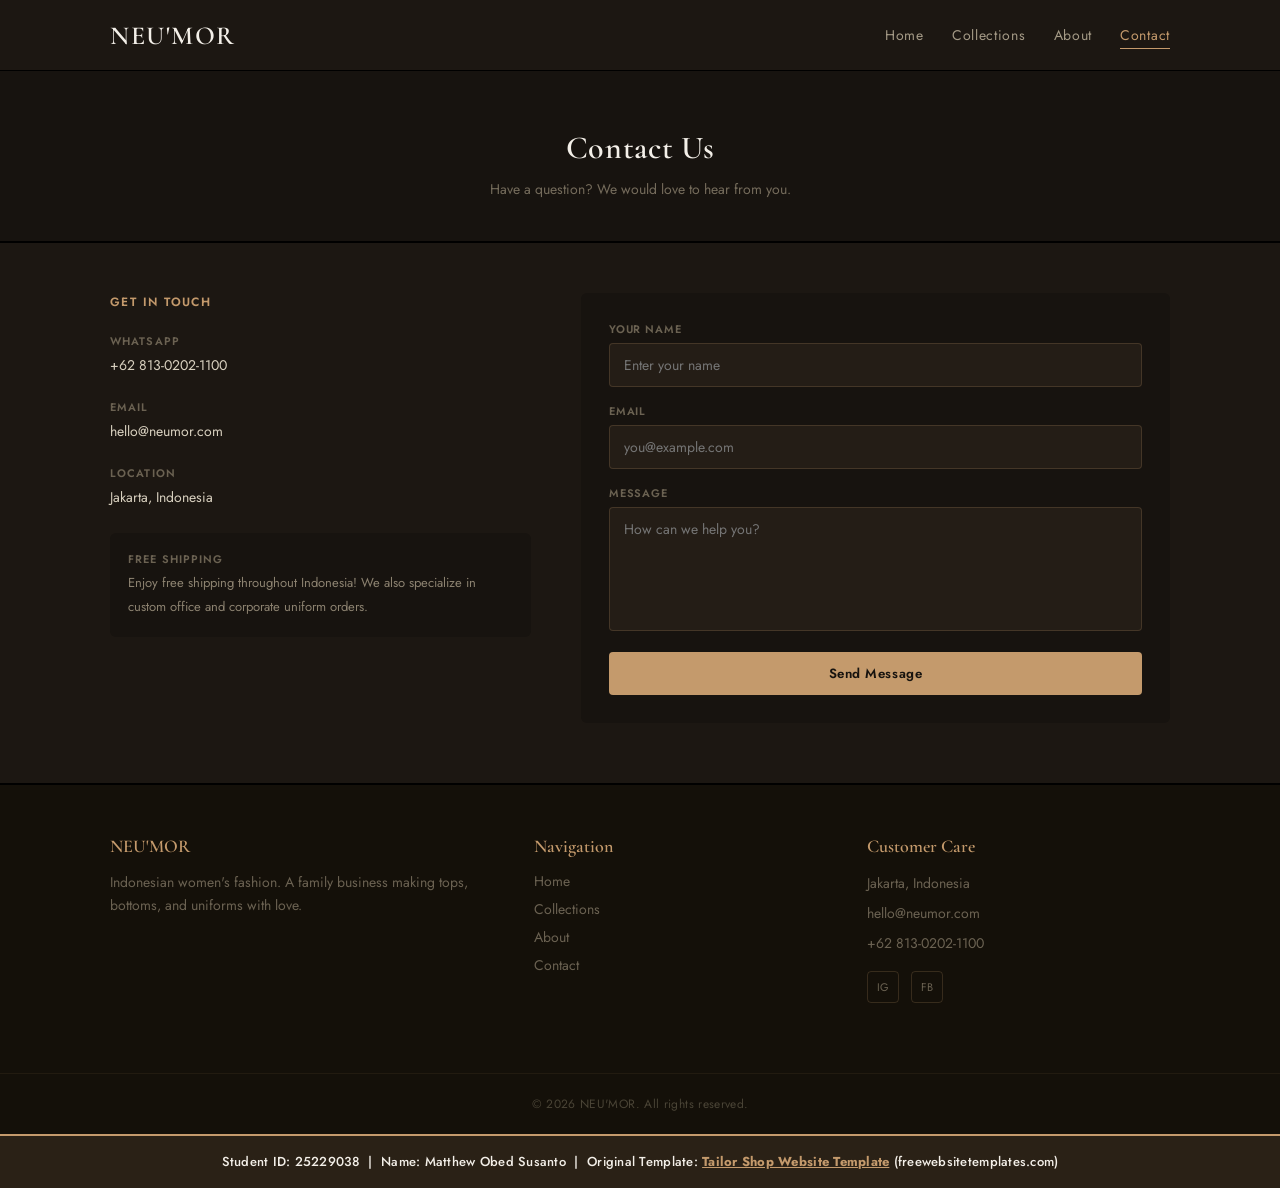
<file: contact.html>
<!DOCTYPE html>
<!-- Website template to New Website -->
<html lang="en">
<head>
	<meta charset="UTF-8">
	<meta name="viewport" content="width=device-width, initial-scale=1.0">
	<title>Contact — NEU'MOR</title>
	<meta name="description" content="Get in touch with NEU'MOR — Indonesian women's fashion, made by family.">
	<link rel="stylesheet" type="text/css" href="style.css">
</head>
<body>
	<div id="header">
		<div>
			<a href="index.html" id="logo">NEU'MOR</a>
			<ul>
				<li>
					<a href="index.html">Home</a>
				</li>
				<li>
					<a href="product.html">Collections</a>
				</li>
				<li>
					<a href="about.html">About</a>
				</li>
				<li class="current">
					<a href="contact.html">Contact</a>
				</li>
			</ul>
		</div>
	</div>
	<div id="body">
		<div id="featured">
			<h3>Contact Us</h3>
			<p class="tagline">Have a question? We would love to hear from you.</p>
		</div>
		<div id="content">
			<div id="contact">
				<div class="details">
					<h4 style="margin-bottom:16px;">Get in Touch</h4>
					<h3>WhatsApp</h3>
					<p>+62 813-0202-1100</p>
					<h3>Email</h3>
					<p><a href="mailto:hello@neumor.com">hello@neumor.com</a></p>
					<h3>Location</h3>
					<p>Jakarta, Indonesia</p>
					<div class="shipping-note">
						<h3 style="margin-top:0;">Free Shipping</h3>
						<p>Enjoy free shipping throughout Indonesia! We also specialize in custom office and corporate uniform orders.</p>
					</div>
				</div>

				<div>
					<form id="contact-form" onsubmit="return submitForm(event)">
						<label>
							<span>Your Name</span>
							<input type="text" name="name" required placeholder="Enter your name">
						</label>
						<label>
							<span>Email</span>
							<input type="email" name="email" required placeholder="you@example.com">
						</label>
						<label>
							<span>Message</span>
							<textarea name="message" required rows="5" placeholder="How can we help you?"></textarea>
						</label>
						<input type="submit" id="submit" value="Send Message">
					</form>
					<div id="form-success" class="form-success" style="display:none;">
						<h3>Message Sent!</h3>
						<p id="success-text">We will get back to you shortly.</p>
					</div>
				</div>
			</div>
		</div>
	</div>

	<div id="footer">
		<div class="cols">
			<div class="brand">
				<h4>NEU'MOR</h4>
				<p>Indonesian women's fashion. A family business making tops, bottoms, and uniforms with love.</p>
			</div>
			<div>
				<h4>Navigation</h4>
				<ul>
					<li><a href="index.html">Home</a></li>
					<li><a href="product.html">Collections</a></li>
					<li><a href="about.html">About</a></li>
					<li><a href="contact.html">Contact</a></li>
				</ul>
			</div>
			<div>
				<h4>Customer Care</h4>
				<p>Jakarta, Indonesia</p>
				<p>hello@neumor.com</p>
				<p>+62 813-0202-1100</p>
				<div class="social">
					<a href="https://www.instagram.com/neumor_official/" target="_blank">IG</a>
					<a href="https://www.facebook.com/Neumorofficial" target="_blank">FB</a>
				</div>
			</div>
		</div>
		<p class="footnote">
			&copy; 2026 NEU'MOR. All rights reserved.
		</p>
		<p class="footnote credit">
			Student ID: 25229038 &nbsp;|&nbsp; Name: Matthew Obed Susanto &nbsp;|&nbsp; Original Template: <a href="https://freewebsitetemplates.com/preview/tailorshopwebsitetemplate/index.html" target="_blank">Tailor Shop Website Template</a> (freewebsitetemplates.com)
		</p>
	</div>

	<script src="script.js"></script>
</body>
</html>
</file>
<file: style.css>
/* Website template to New Website */
@import url('https://fonts.googleapis.com/css2?family=Cormorant+Garamond:wght@400;500;600;700&family=Jost:wght@300;400;500;600&display=swap');

* {
	box-sizing: border-box;
}
body {
	background: #17130f;
	color: #a49a86;
	font-family: 'Jost', Arial, Helvetica, sans-serif;
	font-size: 14px;
	margin: 0;
	min-width: 320px;
	padding: 0;
}
a {
	outline: none;
}
img {
	border: 0;
	max-width: 100%;
}
p {
	line-height: 24px;
	margin: 0;
}
p a {
	color: #a49a86;
}
p a:hover,
#footer div div.last div a:hover,
#body div#content div#product ul li h2 a:hover {
	color: #C49A6C;
}

/* ============ HEADER ============ */
#header {
	background: #1c1712;
	border-bottom: 1px solid #000000;
	position: sticky;
	top: 0;
	z-index: 100;
}
#header div {
	margin: 0 auto;
	overflow: hidden;
	padding: 0 20px;
	max-width: 1100px;
	display: flex;
	align-items: center;
	justify-content: space-between;
	height: 70px;
}
#header div a#logo {
	color: #F3EFE8;
	font-family: 'Cormorant Garamond', Georgia, serif;
	font-size: 26px;
	font-weight: 600;
	letter-spacing: 0.06em;
	text-decoration: none;
}
#header div ul {
	list-style: none;
	margin: 0;
	padding: 0;
	display: flex;
}
#header div ul li {
	padding: 0 0 0 28px;
}
#header div ul li a {
	color: #a49a86;
	font-family: 'Jost', Arial, sans-serif;
	font-size: 14px;
	letter-spacing: 0.05em;
	text-decoration: none;
	transition: color 0.2s;
}
#header div ul li.current a,
#header div ul li a:hover {
	color: #C49A6C;
}

/* ============ WELCOME BANNER (JS-triggered) ============ */
#welcome-banner {
	background: #C49A6C;
	color: #17130f;
	text-align: center;
	padding: 12px 16px;
	font-family: 'Jost', sans-serif;
	letter-spacing: 0.04em;
	display: none;
}
#welcome-banner.show {
	display: block;
	animation: welcomeFade 0.5s ease-in;
}
@keyframes welcomeFade {
	from { opacity: 0; }
	to { opacity: 1; }
}

/* ============ BODY / FEATURED ============ */
#body {
	width: 100%;
}
#body div#featured {
	margin: 0 auto;
	max-width: 1100px;
	overflow: hidden;
	padding: 0 20px;
}

/* --- Home hero: split layout like the original template's div.first / div.last --- */
#body div#featured div.first {
	float: left;
	overflow: hidden;
	padding: 60px 0;
	width: 58%;
}
#body div#featured div.first div {
	font-family: 'Cormorant Garamond', Georgia, serif;
	max-width: 420px;
}
#body div#featured div.first div h1 {
	color: #F3EFE8;
	font-size: 46px;
	font-weight: 600;
	line-height: 1.15;
	letter-spacing: 0.01em;
	margin: 0 0 18px;
}
#body div#featured div.first div p {
	font-family: 'Jost', sans-serif;
	color: #a49a86;
	line-height: 24px;
	margin: 0 0 24px;
}
#body div#featured div.first div a#shopnow {
	background: #C49A6C;
	border-radius: 4px;
	color: #17130f;
	display: inline-block;
	font-family: 'Jost', sans-serif;
	font-weight: 600;
	height: 42px;
	letter-spacing: 0.04em;
	line-height: 42px;
	padding: 0 26px;
	text-decoration: none;
	transition: background 0.2s;
}
#body div#featured div.first div a#shopnow:hover {
	background: #B8895C;
}
#body div#featured div.last {
	float: right;
	padding: 60px 0;
	width: 38%;
}
#body div#featured div.last img {
	display: block;
	border-radius: 6px;
	width: 100%;
	aspect-ratio: 3/4;
	object-fit: cover;
}

/* --- Product/About/Contact hero: single heading block --- */
#body div#featured h3 {
	color: #F3EFE8;
	font-family: 'Cormorant Garamond', Georgia, serif;
	font-size: 32px;
	font-weight: 600;
	letter-spacing: 0.02em;
	line-height: 1.3;
	text-align: center;
	padding: 56px 0 8px;
	margin: 0;
}
#body div#featured p.tagline {
	text-align: center;
	color: #756c5c;
	max-width: 480px;
	margin: 0 auto;
	padding: 0 0 40px;
}

/* ============ CONTENT WRAPPER ============ */
#body div#content {
	background: #1c1712;
	border-bottom: 2px solid #000000;
	border-top: 2px solid #000000;
	padding: 40px 0 60px;
	width: 100%;
}
#body div#content div#home,
#body div#content div#product,
#body div#content div#about,
#body div#content div#contact {
	margin: 0 auto;
	overflow: hidden;
	max-width: 1100px;
	padding: 0 20px;
}
#body div#content h4 {
	color: #C49A6C;
	font-family: 'Jost', sans-serif;
	font-size: 12px;
	font-weight: 600;
	letter-spacing: 0.12em;
	text-transform: uppercase;
	margin: 0 0 6px;
}

/* Section heading — signature seam divider (hand-stitched motif) */
.section-heading {
	font-family: 'Cormorant Garamond', Georgia, serif;
	font-size: 26px;
	font-weight: 600;
	color: #F3EFE8;
	letter-spacing: 0.01em;
	position: relative;
	padding-bottom: 14px;
	margin: 0 0 24px;
	display: inline-block;
}
.section-heading::after {
	content: "";
	position: absolute;
	left: 0;
	bottom: 0;
	width: 100%;
	height: 1px;
	background-image: linear-gradient(to right, #C49A6C 60%, transparent 0%);
	background-size: 10px 1px;
	background-repeat: repeat-x;
}

/* ============ HOME — welcome / greeting card ============ */
.hero-greeting {
	margin-top: 26px;
	max-width: 380px;
}
.hero-greeting p.hint {
	color: #756c5c;
	font-size: 12px;
	margin: 0 0 10px;
}
#greeting-form {
	display: flex;
	gap: 8px;
}
#greeting-form input {
	flex: 1;
	background: rgba(255,255,255,0.05);
	border: 1px solid rgba(196,154,108,0.4);
	border-radius: 4px;
	color: #F3EFE8;
	padding: 10px 14px;
	font-family: 'Jost', sans-serif;
	font-size: 14px;
}
#greeting-form input:focus {
	outline: none;
	border-color: #C49A6C;
}
#greeting-form button {
	background: transparent;
	border: 1px solid #C49A6C;
	border-radius: 4px;
	color: #C49A6C;
	font-family: 'Jost', sans-serif;
	font-weight: 600;
	padding: 0 18px;
	cursor: pointer;
	transition: background 0.2s, color 0.2s;
}
#greeting-form button:hover {
	background: #C49A6C;
	color: #17130f;
}
#greeting-result .greeting-box {
	margin-top: 14px;
	background: #241d16;
	border: 1px solid #C49A6C;
	color: #F3EFE8;
	border-radius: 6px;
	padding: 14px 16px;
	max-width: 380px;
	opacity: 1;
	animation: greetingSlide 0.4s ease-out;
}
#greeting-result .greeting-box p:first-child {
	font-family: 'Cormorant Garamond', Georgia, serif;
	font-size: 18px;
	font-weight: 600;
	color: #C49A6C;
	margin: 0 0 4px;
}
#greeting-result .greeting-box p:last-child {
	font-size: 13px;
	color: #d8d0bf;
}
@keyframes greetingSlide {
	from { opacity: 0; transform: translateY(-14px); }
	to { opacity: 1; transform: translateY(0); }
}

/* 2) Nav link hover underline sweep */
#header div ul li a {
	position: relative;
	padding-bottom: 4px;
}
#header div ul li a::after {
	content: "";
	position: absolute;
	left: 0;
	bottom: 0;
	width: 0;
	height: 1px;
	background: #C49A6C;
	transition: width 0.25s ease;
}
#header div ul li a:hover::after,
#header div ul li.current a::after {
	width: 100%;
}

/* 3) Footer credit line */
#footer p.footnote.credit {
	color: #F3EFE8;
	background: #2a2116;
	padding: 14px 20px;
	margin: 0;
	border-top: 2px solid #C49A6C;
	font-size: 13px;
	font-weight: 500;
	letter-spacing: 0.02em;
}
#footer p.footnote.credit a {
	color: #C49A6C;
	font-weight: 700;
	text-decoration: underline;
}

/* 4) Welcome banner close button */
#welcome-banner button#banner-close {
	background: none;
	border: none;
	color: #17130f;
	font-size: 16px;
	line-height: 1;
	margin-left: 10px;
	cursor: pointer;
	vertical-align: middle;
}

/* ============ INFO STRIPS ============ */
#body div#content div#home ul.info-strips {
	list-style: none;
	margin: 0 0 50px;
	padding: 24px 0;
	background: #17130f;
	border-radius: 6px;
	display: flex;
	text-align: center;
}
#body div#content div#home ul.info-strips li {
	flex: 1;
	border-left: 1px solid rgba(196,154,108,0.15);
}
#body div#content div#home ul.info-strips li:first-child {
	border: none;
}
#body div#content div#home ul.info-strips li h2 {
	font-family: 'Cormorant Garamond', Georgia, serif;
	color: #C49A6C;
	font-size: 17px;
	font-weight: 600;
	margin: 0 0 4px;
}
#body div#content div#home ul.info-strips li p {
	font-size: 12px;
	color: #6b6252;
}

/* ============ PRODUCT GRID (Home teaser + Collections page) ============ */
#body div#content ul.product-list {
	list-style: none;
	margin: 0;
	overflow: hidden;
	padding: 0;
	display: grid;
	grid-template-columns: repeat(4, 1fr);
	gap: 20px;
}
#body div#content ul.product-list li {
	background: #241d16;
	border: 1px solid rgba(196,154,108,0.12);
	border-radius: 6px;
	overflow: hidden;
	transition: border-color 0.25s, transform 0.25s;
}
#body div#content ul.product-list li:hover {
	border-color: #C49A6C;
	transform: translateY(-3px);
}
#body div#content ul.product-list li img {
	display: block;
	width: 100%;
	aspect-ratio: 3/4;
	object-fit: cover;
}
#body div#content ul.product-list li div {
	padding: 12px 14px 16px;
}
#body div#content ul.product-list li span {
	color: #C49A6C;
	font-size: 11px;
	font-weight: 600;
	letter-spacing: 0.08em;
	text-transform: uppercase;
	display: block;
	margin: 0 0 4px;
}
#body div#content ul.product-list li h2 {
	color: #d8d0bf;
	font-family: 'Jost', sans-serif;
	font-size: 14px;
	font-weight: 400;
	line-height: 20px;
	margin: 0;
}
p.text-center {
	text-align: center;
	margin: 36px 0 0;
}
a.btn-outline {
	display: inline-block;
	border: 1px solid #C49A6C;
	color: #C49A6C;
	border-radius: 4px;
	padding: 11px 28px;
	font-family: 'Jost', sans-serif;
	letter-spacing: 0.04em;
	text-decoration: none;
	transition: background 0.2s, color 0.2s;
}
a.btn-outline:hover {
	background: #C49A6C;
	color: #17130f;
}

/* ============ COLLECTIONS PAGE — filter bar ============ */
div.filter-bar {
	display: flex;
	justify-content: center;
	gap: 12px;
	margin: 0 0 34px;
}
div.filter-bar button.filter-btn {
	background: #17130f;
	border: 1px solid rgba(196,154,108,0.3);
	border-radius: 4px;
	color: #a49a86;
	font-family: 'Jost', sans-serif;
	font-size: 13px;
	letter-spacing: 0.04em;
	padding: 9px 24px;
	cursor: pointer;
	transition: all 0.2s;
}
div.filter-bar button.filter-btn:hover {
	border-color: #C49A6C;
	color: #C49A6C;
}
div.filter-bar button.filter-btn.active {
	background: #C49A6C;
	border-color: #C49A6C;
	color: #17130f;
}

/* ============ ABOUT PAGE ============ */
#body div#content div#about div.story {
	display: grid;
	grid-template-columns: 1fr 1fr;
	gap: 40px;
	align-items: center;
	padding: 0 0 60px;
}
#body div#content div#about div.story img {
	border-radius: 6px;
	width: 100%;
	aspect-ratio: 3/4;
	object-fit: cover;
}
#body div#content div#about div.story p {
	color: #8c8270;
	margin: 0 0 14px;
	line-height: 1.7;
}
#body div#content div#about ul.values {
	list-style: none;
	margin: 0;
	padding: 32px 0;
	background: #17130f;
	border-radius: 6px;
	display: grid;
	grid-template-columns: repeat(3, 1fr);
	gap: 10px;
	text-align: center;
}
#body div#content div#about ul.values li {
	padding: 0 24px;
	border-left: 1px solid rgba(196,154,108,0.15);
}
#body div#content div#about ul.values li:first-child {
	border: none;
}
#body div#content div#about ul.values li h2 {
	font-family: 'Cormorant Garamond', Georgia, serif;
	color: #C49A6C;
	font-size: 19px;
	font-weight: 600;
	margin: 0 0 8px;
}
#body div#content div#about ul.values li p {
	color: #6b6252;
	font-size: 13px;
}

/* ============ CONTACT PAGE ============ */
#body div#content div#contact {
	display: grid;
	grid-template-columns: 1fr 1.4fr;
	gap: 50px;
	padding-top: 10px;
}
#body div#content div#contact div.details h3 {
	color: #6b6252;
	font-size: 11px;
	font-weight: 600;
	letter-spacing: 0.1em;
	text-transform: uppercase;
	margin: 22px 0 4px;
}
#body div#content div#contact div.details h3:first-child {
	margin-top: 0;
}
#body div#content div#contact div.details p {
	color: #d8d0bf;
}
#body div#content div#contact div.details p a {
	color: #d8d0bf;
	text-decoration: none;
}
#body div#content div#contact div.shipping-note {
	margin-top: 24px;
	background: #17130f;
	border-radius: 6px;
	padding: 18px;
}
#body div#content div#contact div.shipping-note p {
	color: #8c8270;
	font-size: 13px;
}
#body div#content div#contact form {
	background: #17130f;
	border-radius: 6px;
	padding: 28px;
}
#body div#content div#contact form label {
	display: block;
	margin: 0 0 16px;
}
#body div#content div#contact form label span {
	display: block;
	color: #6b6252;
	font-size: 11px;
	font-weight: 600;
	letter-spacing: 0.08em;
	text-transform: uppercase;
	margin: 0 0 6px;
}
#body div#content div#contact form label input,
#body div#content div#contact form label textarea {
	width: 100%;
	background: #241d16;
	border: 1px solid rgba(196,154,108,0.2);
	border-radius: 4px;
	color: #F3EFE8;
	font-family: 'Jost', sans-serif;
	font-size: 14px;
	padding: 11px 14px;
}
#body div#content div#contact form label textarea {
	resize: none;
}
#body div#content div#contact form label input:focus,
#body div#content div#contact form label textarea:focus {
	outline: none;
	border-color: #C49A6C;
}
#body div#content div#contact form input#submit {
	background: #C49A6C;
	border: none;
	border-radius: 4px;
	color: #17130f;
	cursor: pointer;
	font-family: 'Jost', sans-serif;
	font-weight: 600;
	letter-spacing: 0.04em;
	padding: 12px;
	width: 100%;
}
#body div#content div#contact form input#submit:hover {
	background: #B8895C;
}
div.form-success {
	background: #17130f;
	border-radius: 6px;
	padding: 40px 24px;
	text-align: center;
}
div.form-success h3 {
	font-family: 'Cormorant Garamond', Georgia, serif;
	color: #F3EFE8;
	font-size: 22px;
	margin: 0 0 8px;
}
div.form-success p {
	color: #8c8270;
}

/* ============ FOOTER — three columns ============ */
#footer {
	background: #141009;
	font-family: 'Jost', sans-serif;
}
#footer div.cols {
	max-width: 1100px;
	margin: 0 auto;
	padding: 50px 20px;
	display: grid;
	grid-template-columns: 1.3fr 1fr 1fr;
	gap: 30px;
}
#footer div.cols div h4 {
	color: #C49A6C;
	font-family: 'Cormorant Garamond', Georgia, serif;
	font-size: 18px;
	font-weight: 600;
	margin: 0 0 14px;
}
#footer div.cols div.brand p {
	color: #6b6252;
	line-height: 1.7;
}
#footer div.cols div ul {
	list-style: none;
	margin: 0;
	padding: 0;
}
#footer div.cols div ul li {
	margin: 0 0 8px;
}
#footer div.cols div ul li a {
	color: #6b6252;
	text-decoration: none;
}
#footer div.cols div ul li a:hover {
	color: #C49A6C;
}
#footer div.cols div p {
	color: #6b6252;
	margin: 0 0 6px;
}
#footer div.cols div.social {
	margin: 16px 0 20px;
	display: flex;
	gap: 12px;
}
#footer div.cols div.social a {
	color: #6b6252;
	border: 1px solid rgba(196,154,108,0.2);
	border-radius: 4px;
	width: 32px;
	height: 32px;
	display: flex;
	align-items: center;
	justify-content: center;
	text-decoration: none;
	font-size: 11px;
	text-transform: uppercase;
}
#footer div.cols div.social a:hover {
	border-color: #C49A6C;
	color: #C49A6C;
}
#footer div.cols form.newsletter {
	display: flex;
	overflow: hidden;
	border-radius: 4px;
}
#footer div.cols form.newsletter input#newsletter {
	flex: 1;
	border: none;
	background: #241d16;
	color: #a49a86;
	font-family: 'Jost', sans-serif;
	font-size: 13px;
	padding: 0 12px;
	height: 38px;
}
#footer div.cols form.newsletter input#go {
	background: #C49A6C;
	border: none;
	color: #17130f;
	cursor: pointer;
	font-weight: 600;
	padding: 0 16px;
}
#footer p.footnote {
	border-top: 1px solid rgba(196,154,108,0.08);
	color: #4a4436;
	font-size: 12px;
	letter-spacing: 0.03em;
	text-align: center;
	padding: 18px 20px;
	margin: 0;
}
#footer p.footnote a {
	color: #6b6252;
}

/* ============ RESPONSIVE ============ */
@media (max-width: 860px) {
	#header div ul li {
		padding: 0 0 0 16px;
	}
	#body div#featured div.first,
	#body div#featured div.last {
		float: none;
		width: 100%;
	}
	#body div#content ul.product-list {
		grid-template-columns: repeat(2, 1fr);
	}
	#body div#content div#home ul.info-strips,
	#body div#content div#about ul.values {
		flex-direction: column;
		grid-template-columns: 1fr;
	}
	#body div#content div#home ul.info-strips li,
	#body div#content div#about ul.values li {
		border: none;
		padding: 10px 0;
	}
	#body div#content div#about div.story,
	#body div#content div#contact {
		grid-template-columns: 1fr;
	}
	#footer div.cols {
		grid-template-columns: 1fr;
	}
	#greeting-form {
		flex-direction: column;
	}
}
</file>
